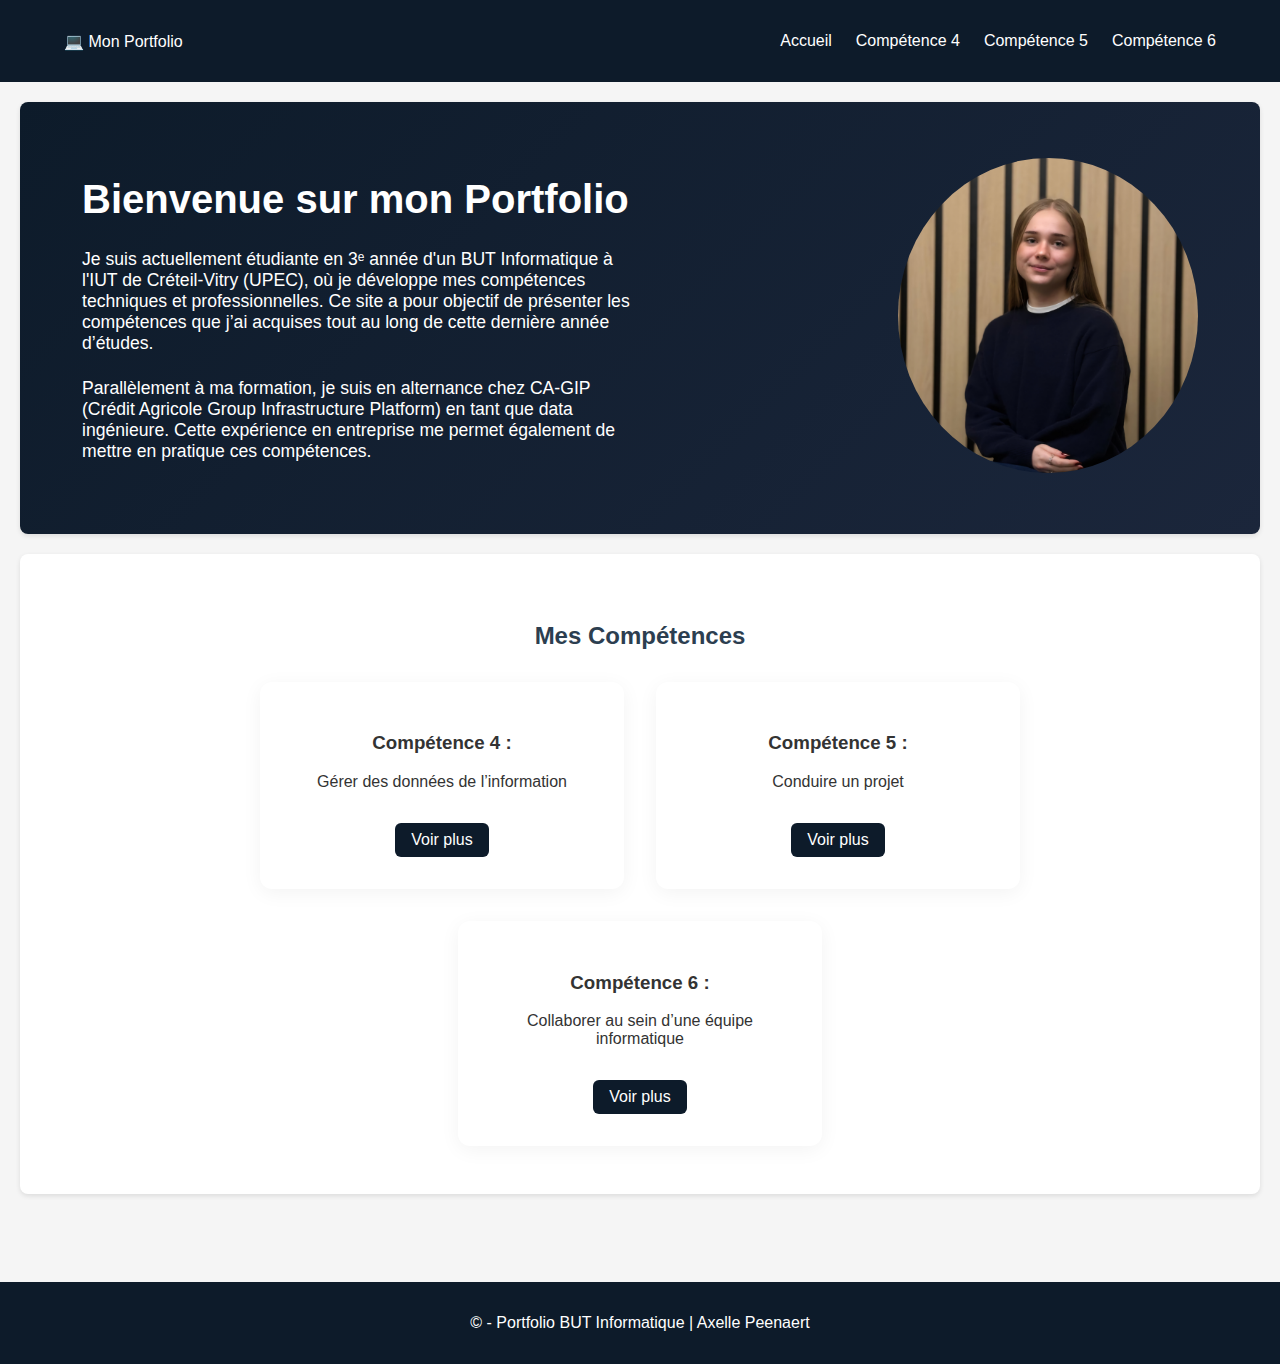
<file: index.html>
<!DOCTYPE html>
<html lang="fr">
<head>
    <meta charset="UTF-8">
    <meta name="viewport" content="width=device-width, initial-scale=1.0">
    <title>Portfolio BUT Informatique</title>
    <link rel="stylesheet" href="styles.css">
   <!-- <link href="https://fonts.googleapis.com/css2?family=Poppins:wght@300;500;700&display=swap" rel="stylesheet" > -->
</head>
<body>
<header class="navbar">
    <div class="logo">💻 Mon Portfolio</div>
    <nav>
        <ul>
            <li><a href="index.html">Accueil</a></li>
            <li><a href="competence1.html">Compétence 4</a></li>
            <li><a href="competence2.html">Compétence 5</a></li>
            <li><a href="competence3.html">Compétence 6</a></li>
        </ul>
    </nav>
</header>
<main>





<section class="hero">
    <div class="hero-text">
        <h1>Bienvenue sur mon Portfolio</h1>
        <p>Je suis actuellement étudiante en 3ᵉ année d'un BUT Informatique à l'IUT de Créteil-Vitry (UPEC), où je développe mes compétences techniques et professionnelles. Ce site a pour objectif de présenter les compétences que j’ai acquises tout au long de cette dernière année d’études.</p>
        <p>Parallèlement à ma formation, je suis en alternance chez CA-GIP (Crédit Agricole Group Infrastructure Platform) en tant que data ingénieure. Cette expérience en entreprise me permet également de mettre en pratique ces compétences.</p>
       <!-- <a href="competence1.php" class="btn">Découvrir mes compétences</a> -->
    </div>
    <div class="hero-img">
        <img src="moi.jpg" alt="Photo de profil">
    </div>
</section>

<section class="skills-preview">
    <h2>Mes Compétences</h2>
    <div class="cards">
        <div class="card">
            <h3>Compétence 4 : </h3>
            <p> Gérer des données de l’information</p>
            <a href="competence1.html" class="btn-card">Voir plus</a>
        </div>
        <div class="card">
            <h3>Compétence 5 : </h3>
            <p> Conduire un projet</p>
            <a href="competence2.html" class="btn-card">Voir plus</a>
        </div>
        <div class="card">
            <h3>Compétence 6 :</h3>
            <p>Collaborer au sein d’une équipe informatique</p>
            <a href="competence3.html" class="btn-card">Voir plus</a>
        </div>
    </div>
</section>

</main>
<footer>
    <p>&copy; <?php echo date("Y"); ?> - Portfolio BUT Informatique | Axelle Peenaert</p>
</footer>
</body>
</html>
</file>
<file: styles.css>
/* Font & Reset */
body {
    margin: 0;
    font-family: 'Poppins', sans-serif;
    background-color: #f4f6f9;
    color: #333;
}

/* Navbar */
.navbar {
    display: flex;
    justify-content: space-between;
    align-items: center;
    padding: 1rem 5%;
    background: #0d1b2a;
    color: white;
    position: sticky;
    top: 0;
    z-index: 1000;
}
.navbar ul {
    list-style: none;
    display: flex;
    gap: 1.5rem;
}
.navbar a {
    color: white;
    text-decoration: none;
    font-weight: 500;
    transition: 0.3s;
}
.navbar a:hover {
    color: #00b4d8;
}

/* Hero Section */
.hero {
    display: flex;
    align-items: center;
    justify-content: space-between;
    padding: 3rem 5%;
    background: linear-gradient(135deg, #0d1b2a, #1b263b);
    color: white;
}
.hero-text {
    max-width: 50%;
}
.hero-text h1 {
    font-size: 2.5rem;
}
.hero-text p {
    font-size: 1.1rem;
    margin-bottom: 1.5rem;
}
.hero-img img {
    max-width: 300px;
    border-radius: 50%;
}
.btn {
    background: #00b4d8;
    color: white;
    padding: 0.8rem 1.2rem;
    border-radius: 8px;
    text-decoration: none;
    transition: 0.3s;
}
.btn:hover {
    background: #0096c7;
}

/* Cards */
.skills-preview {
    padding: 3rem 5%;
    text-align: center;
}
.cards {
    display: flex;
    gap: 2rem;
    justify-content: center;
    margin-top: 2rem;
    flex-wrap: wrap;
}
.card {
    background: white;
    padding: 2rem;
    border-radius: 12px;
    box-shadow: 0 4px 20px rgba(0,0,0,0.05);
    width: 300px;
    transition: transform 0.3s ease;
}
.card:hover {
    transform: translateY(-8px);
}
.btn-card {
    display: inline-block;
    margin-top: 1rem;
    background: #0d1b2a;
    color: white;
    padding: 0.5rem 1rem;
    border-radius: 6px;
    text-decoration: none;
    transition: 0.3s;
}
.btn-card:hover {
    background: #00b4d8;
}

/* Footer */
footer {
    text-align: center;
    padding: 1rem;
    background: #0d1b2a;
    color: white;
    margin-top: 3rem;
}


/* Pages de compétences */
.competence-page {
    padding: 3rem 5%;
}

.competence-page h2 {
    font-size: 2rem;
    margin-bottom: 1rem;
    color: #0d1b2a;
}

.competence-page p {
    font-size: 1.1rem;
    line-height: 1.6;
}

.competence-content {
    display: flex;
    align-items: center;
    gap: 2rem;
    margin-top: 2rem;
    flex-wrap: wrap;
}

.comp-img {
    max-width: 350px;
    border-radius: 12px;
    box-shadow: 0 4px 20px rgba(0,0,0,0.1);
}


.apprentissage-critique {
    background: #f9f9f9;
    border-left: 6px solid #0077b6;
    padding: 1.5rem;
    margin-bottom: 2rem;
    border-radius: 8px;
}

.apprentissage-critique h3 {
    color: #0077b6;
    margin-bottom: 0.5rem;
}

.apprentissage-critique .description {
    font-size: 1rem;
    margin-bottom: 1rem;
}

.preuves ul {
    list-style-type: none;
    padding: 0;
}

.preuves ul li {
    margin-bottom: 0.5rem;
}

.preuve-img {
    max-width: 300px;
    border-radius: 6px;
    box-shadow: 0 4px 10px rgba(0,0,0,0.1);
}


body {
    font-family: Arial, sans-serif;
    background-color: #f5f5f5;
    margin: 0;
    padding: 0;
}
header {
    background-color: #2c3e50;
    color: white;
    text-align: center;
    padding: 20px;
}
main {
    padding: 20px;
    max-width: 100%;  /* occupe toute la largeur */
    margin: 0;        /* enlève la marge auto */
}

section {
    background: white;
    border-radius: 8px;
    padding: 40px;
    margin: 0 0 20px 0; /* garde juste une marge en bas */
    box-shadow: 0px 2px 5px rgba(0,0,0,0.1);
}

h2 {
    color: #2c3e50;
}
button {
    background-color: #3498db;
    color: white;
    border: none;
    padding: 10px 15px;
    border-radius: 5px;
    cursor: pointer;
    margin-top: 10px;
}
button:hover {
    background-color: #2980b9;
}

/* Modale */
.modal {
    display: none;
    position: fixed;
    z-index: 10;
    padding-top: 60px;
    left: 0;
    top: 0;
    width: 100%;
    height: 100%;
    overflow: auto;
    background-color: rgba(0,0,0,0.8);
}
.modal-content {
    margin: auto;
    display: block;
    max-width: 80%;
    border-radius: 8px;
}
.close {
    position: absolute;
    top: 20px;
    right: 35px;
    color: white;
    font-size: 40px;
    cursor: pointer;
}

.gallery img {
  width: 200px;
  cursor: pointer;
  border-radius: 6px;
  transition: transform 0.2s;
}
.gallery img:hover {
  transform: scale(1.05);
}

/* Lightbox cachée par défaut */
.lightbox {
  display: none;
  position: fixed;
  z-index: 1000;
  top: 0; left: 0;
  width: 100%;
  height: 100%;
  background: rgba(0,0,0,0.8);
  text-align: center;
  padding-top: 60px;
}

/* Quand on clique */
.lightbox:target {
  display: block;
}

/* Image en grand */
.lightbox img {
  max-width: 80%;
  max-height: 80%;
  border-radius: 8px;
  box-shadow: 0 0 20px #000;
}

/* Bouton fermer */
.lightbox .close {
  position: absolute;
  top: 20px; right: 40px;
  color: white;
  font-size: 40px;
  text-decoration: none;
}


.galerie-preuves {
    display: flex;
    flex-wrap: wrap;
    gap: 20px;
    justify-content: flex-start; /* ou center */
}

figure {
    text-align: center;
    max-width: 200px;
    flex: 1 1 200px; /* flexible */
}

figure img {
    width: 100%;
    border-radius: 8px;
    cursor: pointer;
    transition: transform 0.2s;
}

figure img:hover {
    transform: scale(1.05);
}




.preuve-video {
    width: 50%;       /* largeur 50% du conteneur */
    height: auto;     /* hauteur ajustée automatiquement pour garder le ratio */
    max-width: 500px; /* largeur maximale */
    border: 1px solid #ccc; /* optionnel, juste pour le style */
    border-radius: 5px;     /* optionnel */
}
</file>
